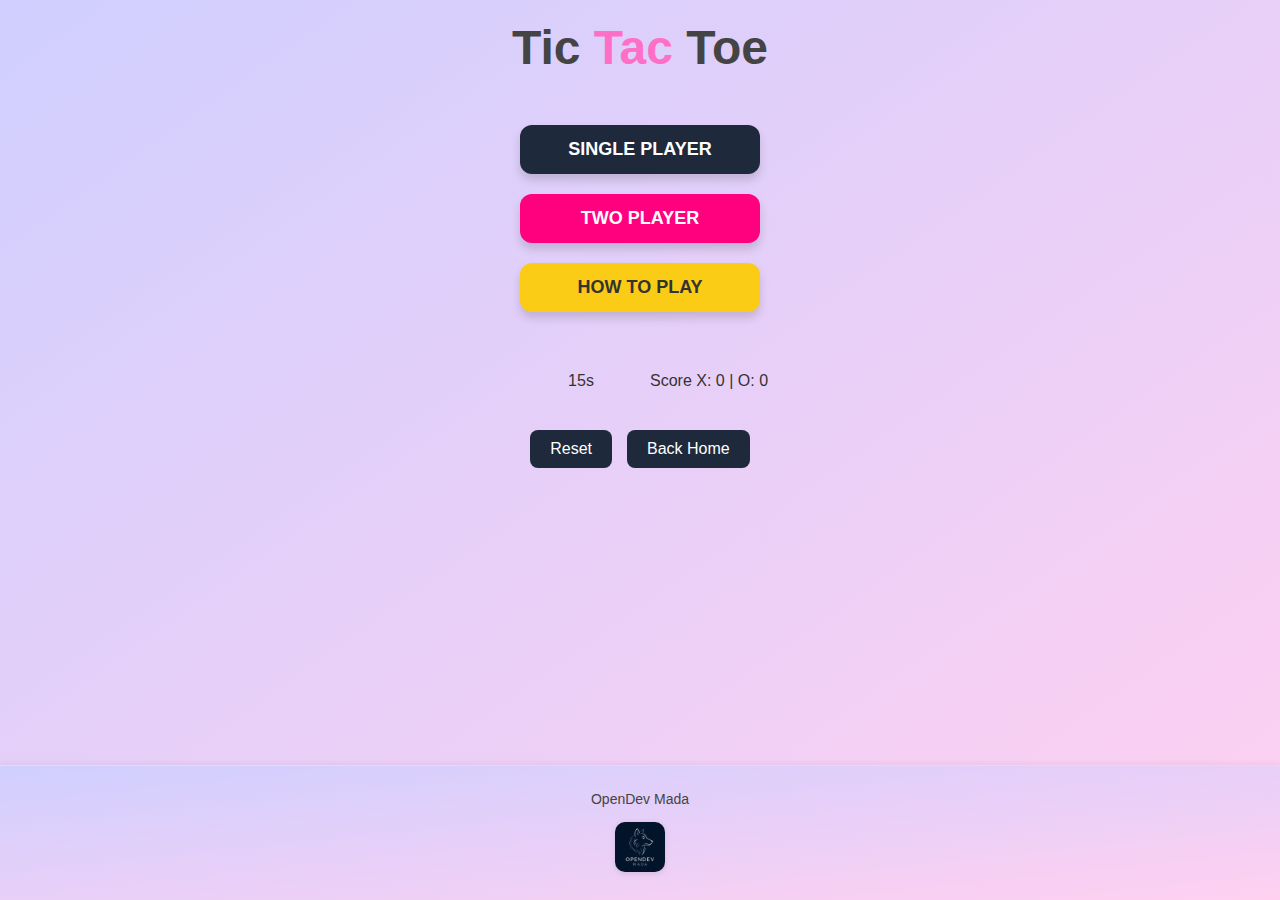
<file: index.html>
<!DOCTYPE html>
<html lang="en">
<head>
  <meta charset="UTF-8" />
  <meta name="viewport" content="width=device-width, initial-scale=1">
  <title>Tic Tac Toe</title>
  <link rel="stylesheet" href="style.css" />
  <script src="script.js" defer></script>
</head>
<body>
  <div class="app">
    <header>
      <h1>Tic <span class="accent">Tac</span> Toe</h1>
    </header>

    <div class="menu">
      <button class="btn single" onclick="startGame('player')">SINGLE PLAYER</button>
      <button class="btn two" onclick="startGame('two')">TWO PLAYER</button>
      <a class="btn how-to" href="how-to-play.html">HOW TO PLAY</a>
    </div>

    <div class="game-container">
      <div class="game hidden">
        <div class="top-bar">
          <span id="mode-label"></span>
          <span id="timer"><span id="time">15</span>s</span>
          <span id="score">Score X: <span id="scoreX">0</span> | O: <span id="scoreO">0</span></span>
        </div>

        <div class="board" id="board"></div>

        <div class="status" id="status"></div>
        <div class="actions">
          <button onclick="resetBoard()">Reset</button>
          <button onclick="goToMenu()">Back Home</button>
        </div>
      </div>
    </div>
  </div>

  <footer>
    <p>OpenDev Mada</p>
    <img src="assets/openDevMada.jpg" alt="OpenDev Mada Logo" width="50">
  </footer>
  
</body>
</html>
</file>
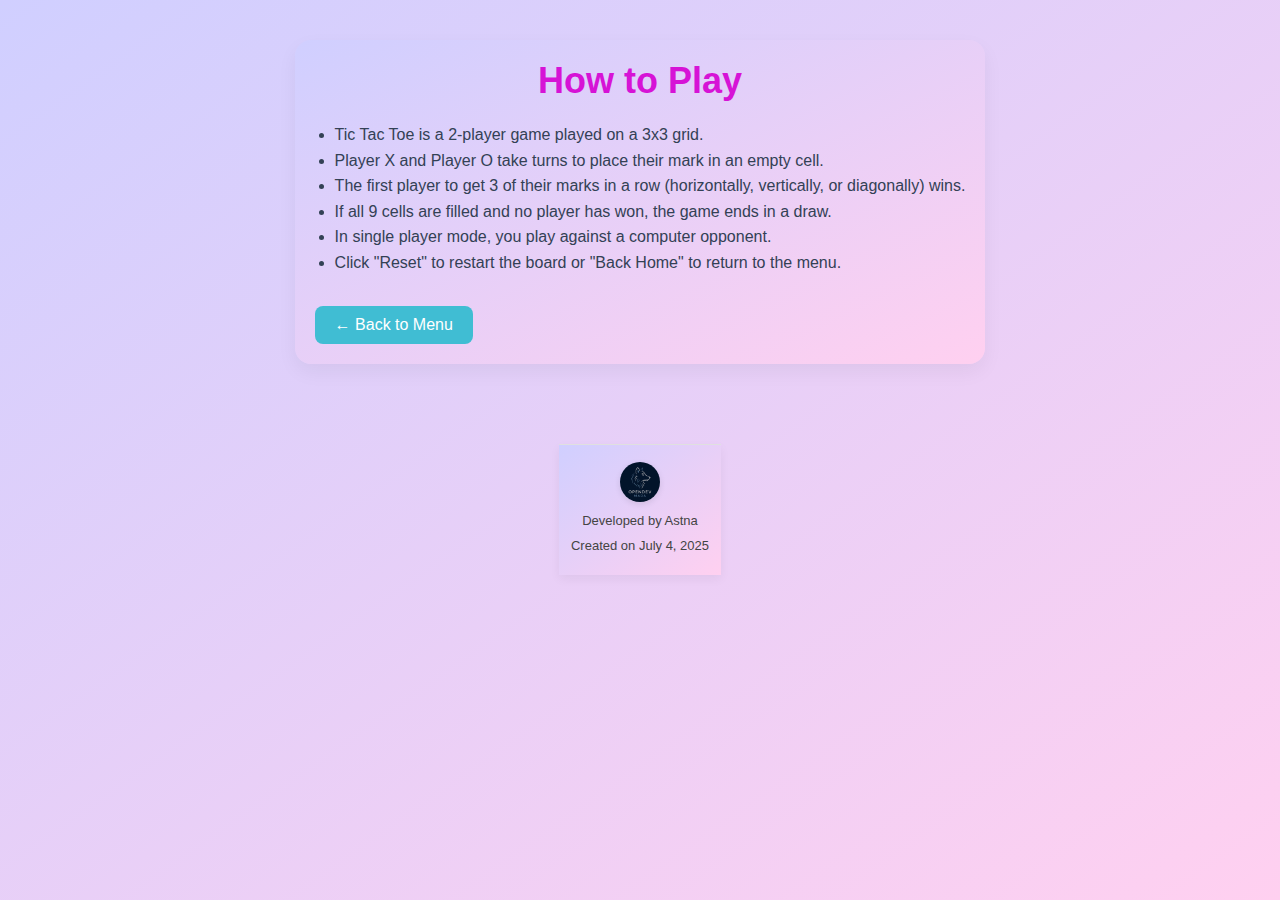
<file: how-to-play.html>
<!DOCTYPE html>
<html lang="en">
<head>
  <meta charset="UTF-8" />
  <meta name="viewport" content="width=device-width, initial-scale=1.0">
  <title>How to Play</title>
  <link rel="stylesheet" href="style.css" />
  <style>
    .how-to-container {
      max-width: 700px;
      margin: 40px auto;
      padding: 20px;
      background: linear-gradient(to bottom right, #d0cfff, #ffd0f0);
      border-radius: 16px;
      box-shadow: 0 8px 20px rgba(0,0,0,0.05);
      font-family: Arial, sans-serif;
    }

    .how-to-container h1 {
      text-align: center;
      font-size: 36px;
      margin-bottom: 20px;
      color: #d613d6;
    }

    .how-to-container ul {
      list-style-type: disc;
      padding-left: 20px;
      font-size: 16px;
      line-height: 1.6;
      color: #334155;
    }

    .how-to-container a.back {
      display: inline-block;
      margin-top: 30px;
      text-decoration: none;
      background-color: #40bdd3;
      color: white;
      padding: 10px 20px;
      border-radius: 8px;
      transition: background 0.3s ease;
    }

    .how-to-container a.back:hover {
      background-color: #334155;
    }

    footer.footer {
  max-width: 700px;
  margin: 40px auto 0 auto; /* top auto bottom auto */
  padding: 12px;
  background: linear-gradient(to bottom right, #d0cfff, #ffd0f0);
  text-align: center;
  font-size: 13px;
  color: #1e293b;
  box-shadow: 0 4px 10px rgba(0, 0, 0, 0.05);
}

    footer.footer img {
      width: 40px;
      border-radius: 50%;
      margin-bottom: 8px;
    }
  </style>
</head>
<body>

  <div class="how-to-container">
    <h1>How to Play</h1>
    <ul>
      <li>Tic Tac Toe is a 2-player game played on a 3x3 grid.</li>
      <li>Player X and Player O take turns to place their mark in an empty cell.</li>
      <li>The first player to get 3 of their marks in a row (horizontally, vertically, or diagonally) wins.</li>
      <li>If all 9 cells are filled and no player has won, the game ends in a draw.</li>
      <li>In single player mode, you play against a computer opponent.</li>
      <li>Click "Reset" to restart the board or "Back Home" to return to the menu.</li>
    </ul>
    <a href="index.html" class="back">← Back to Menu</a>
  </div>

  <footer class="footer">
    <a href="https://web.facebook.com/profile.php?id=61576678558068" target="_blank">
      <img src="assets/openDevMada.jpg" alt="OpenDev Mada Logo">
    </a>
    <p>Developed by Astna</p>
    <p>Created on July 4, 2025</p>
  </footer>

</body>
</html>
</file>
<file: style.css>
* {
  box-sizing: border-box;
  margin: 0;
  padding: 0;
}

body {
  font-family: 'Segoe UI', sans-serif;
  background: linear-gradient(to bottom right, #d0cfff, #ffd0f0);
  min-height: 100vh;
  display: flex;
  flex-direction: column;
}

.app {
  flex: 1;
  display: flex;
  flex-direction: column;
  align-items: center;
  padding: 20px;
  max-width: 700px;
  margin: 0 auto;
}

header h1 {
  text-align: center;
  font-size: 48px;
  color: #444;
}

header .accent {
  color: #ff6ec7;
}

#online-count {
  text-align: center;
  font-size: 14px;
  color: #666;
  margin-top: 5px;
}

.menu {
  display: flex;
  flex-direction: column;
  align-items: center;
  gap: 20px;
  margin: 50px 0 30px;
}

.menu .btn {
  padding: 14px 28px;
  font-size: 18px;
  font-weight: bold;
  border-radius: 12px;
  border: none;
  text-decoration: none;
  color: white;
  text-align: center;
  width: 240px;
  cursor: pointer;
  transition: transform 0.2s ease, box-shadow 0.3s ease;
  box-shadow: 0 6px 10px rgba(0, 0, 0, 0.15);
}

.menu .btn:hover {
  transform: translateY(-2px);
}

.menu .single {
  background-color: #1e293b;
}

.menu .two {
  background-color: #ff007f; 
}

.menu .how-to {
  background-color: #facc15; 
  color: #333;
}


/* Game container */

.game-container {
  width: 100%;
}

.game {
  margin-top: 30px;
}

.top-bar {
  display: flex;
  justify-content: space-between;
  flex-wrap: wrap;
  margin-bottom: 15px;
  font-size: 16px;
  color: #333;
}

.board {
  display: grid;
  grid-template-columns: repeat(3, 1fr);
  gap: 10px;
  margin: 20px 0;
}

.cell {
  width: 100%;
  aspect-ratio: 1;
  font-size: 40px;
  border-radius: 10px;
  display: flex;
  align-items: center;
  justify-content: center;
  cursor: pointer;
  background: #f4f4f4;
  transition: background 0.2s;
}

.cell:hover {
  background: #ddd;
}

.status {
  text-align: center;
  font-size: 20px;
  margin-top: 15px;
  color: #555;
}

.actions {
  display: flex;
  justify-content: center;
  gap: 15px;
  margin-top: 20px;
  flex-wrap: wrap;
}

.actions button {
  padding: 10px 20px;
  font-size: 16px;
  background: #1e293b;
  color: white;
  border-radius: 8px;
  border: none;
  cursor: pointer;
  transition: background 0.3s;
}

.actions button:hover {
  background: #334155;
}


/* Footer */

footer {
  text-align: center;
  font-size: 14px;
  color: #666;
  padding: 25px 15px;
  background: linear-gradient(to bottom right, #d0cfff, #ffd0f0);
  border-top: 1px solid #e0e0e0; 
  box-shadow: 0 -2px 6px rgba(0, 0, 0, 0.05);
  margin-top: auto;
}

footer p {
  margin-bottom: 10px;
  font-weight: 500;
  color: #444;
}

footer img {
  margin-top: 5px;
  width: 50px;
  height: auto;
  border-radius: 10px;
  box-shadow: 0 2px 6px rgba(0, 0, 0, 0.1);
}


/* Responsive */

@media (max-width: 768px) {
  header h1 {
    font-size: 36px;
  }

  .menu .btn {
    font-size: 16px;
    padding: 12px 20px;
    width: 200px;
  }

  .cell {
    font-size: 30px;
  }

  .top-bar {
    flex-direction: column;
    align-items: center;
    gap: 5px;
  }

  .actions {
    flex-direction: column;
    gap: 10px;
  }

  .actions button {
    width: 100%;
  }
}

@media (max-width: 480px) {
  header h1 {
    font-size: 28px;
  }

  .menu .btn {
    font-size: 14px;
    width: 100%;
  }

  .cell {
    font-size: 24px;
  }

  .top-bar span {
    font-size: 14px;
  }
}
</file>
